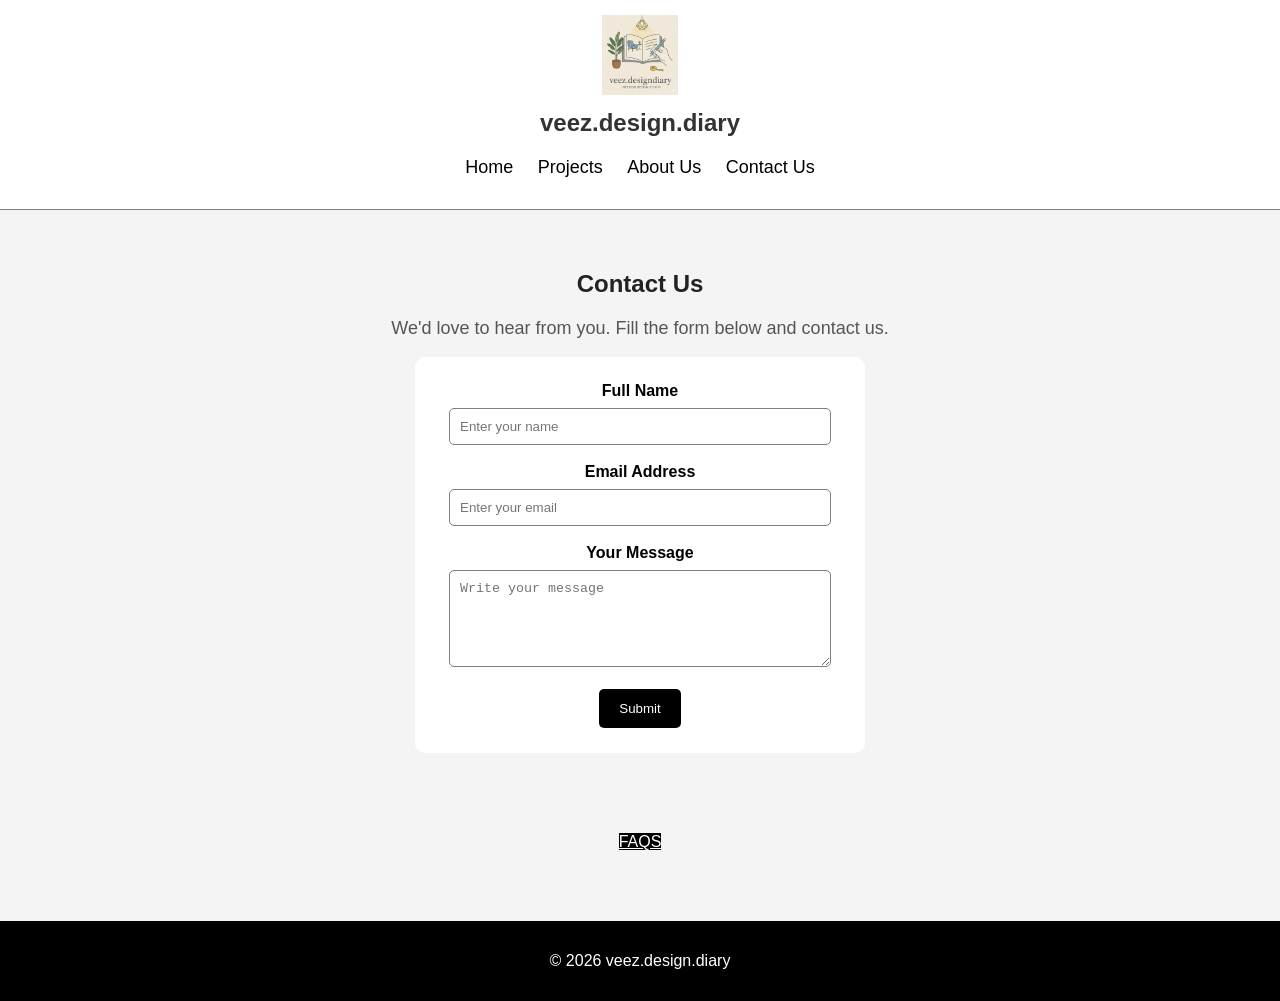
<file: contact.html>
<!DOCTYPE html>
<html lang="en">

<head>
    <meta charset="UTF-8">
    <meta name="viewport" content="width=device-width, initial-scale=1.0">
    <title>Contact Us</title>
    <link rel="stylesheet" href="style.css">

</head>

<body>
    <header>
        <div class="logo-section">
            <img src="images\veezdesign logo.png" alt="logo">
            <h2>veez.design.diary</h2>
        </div>
        <nav>
            <ul>
                <li><a href="index.html">Home</a></li>
                <li><a href="projects.html">Projects</a></li>
                <li><a href="about.html">About Us</a></li>
                <li><a href="contact.html">Contact Us</a></li>
            </ul>
        </nav>
    </header>
    <section class="page-section">
        <h1>Contact Us</h1>
        <p>
            We'd love to hear from you.
            Fill the form below and contact us.
        </p>
        <div class="contact-form">
            <label>Full Name</label>
            <br>
            <input type="text" placeholder="Enter your name">
            <br><br>
            <label>Email Address</label>
            <br>
            <input type="email" placeholder="Enter your email">
            <br><br>
            <label>Your Message</label>
            <br>
            <textarea rows="5" placeholder="Write your message"></textarea>
            <br><br>
            <button>Submit</button>
        </div>
    </section>
    <section class="page-section">
        <a href="faq.html" class="btn-dark"> FAQS</a>
    </section>
    <footer>
        <p>© 2026 veez.design.diary</p>
    </footer>
</body>
</file>
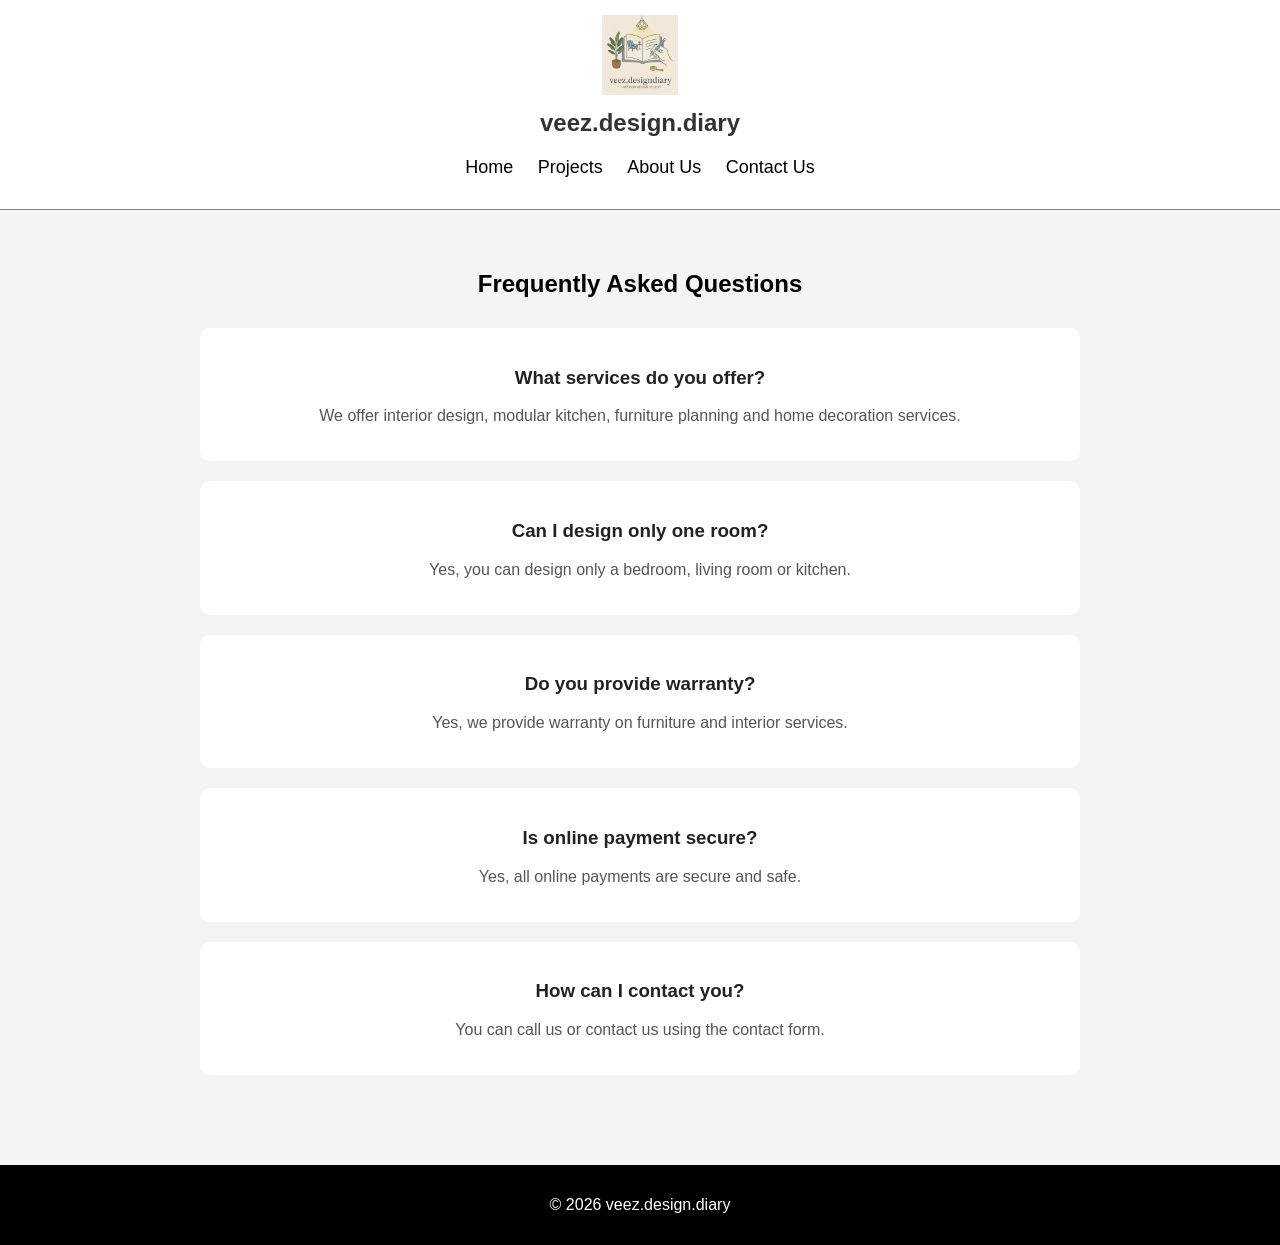
<file: faq.html>
<!DOCTYPE html>
<html lang="en">
<head>
    <meta charset="UTF-8">
    <meta name="viewport" content="width=device-width, initial-scale=1.0">
    <title>FAQs</title>
    <link rel="stylesheet" href="style.css">
</head>
<body>
    <header>
        <div class="logo-section">
            <img src="images\veezdesign logo.png" alt="logo">
            <h2>veez.design.diary</h2>
        </div>
        <nav>
            <ul>
                <li><a href="index.html">Home</a></li>
                <li><a href="projects.html">Projects</a></li>
                <li><a href="about.html">About Us</a></li>
                <li><a href="contact.html">Contact Us</a></li>
            </ul>
        </nav>
    </header>
    <section class="faq-section">
        <h1>Frequently Asked Questions</h1>
        <div class="faq-box">
            <h3>What services do you offer?</h3>
            <p>
                We offer interior design, modular kitchen,
                furniture planning and home decoration services.
            </p>
        </div>
        <div class="faq-box">
            <h3>Can I design only one room?</h3>
            <p>
                Yes, you can design only a bedroom,
                living room or kitchen.
            </p>
        </div>
        <div class="faq-box">
            <h3>Do you provide warranty?</h3>
            <p>
                Yes, we provide warranty on furniture
                and interior services.
            </p>
        </div>
        <div class="faq-box">
            <h3>Is online payment secure?</h3>
            <p>
                Yes, all online payments are secure and safe.
            </p>
        </div>
        <div class="faq-box">
            <h3>How can I contact you?</h3>
            <p>
                You can call us or contact us using the contact form.
            </p>
        </div>
    </section>
    <footer>
        <p>© 2026 veez.design.diary</p>
    </footer>

</body>
</file>
<file: style.css>
body {
    margin: 0;
    padding: 0;
    font-family: Arial, sans-serif;
    background-color: #f4f4f4;
}

/* Header */

header {
    background-color: white;
    padding: 15px;
    border-bottom: 1px solid gray;
}

/* Logo */

.logo-section {
    text-align: center;
}

.logo-section img {
    height: 80px;
}

.logo-section h2 {
    margin-top: 10px;
    color: #333;
}

/* Navigation */

nav {
    text-align: center;
    margin-top: 15px;
}

nav ul {
    list-style-type: none;
    padding: 0;
}

nav ul li {
    display: inline;
    margin: 10px;
}

nav ul li a {
    text-decoration: none;
    color: black;
    font-size: 18px;
}

nav ul li a:hover {
    color: blue;
}

/* Hero Section */

.hero-section {
    background-color: white;
    text-align: center;
    padding: 20px;
}

.hero-text h1 {
    font-size: 40px;
    color: #222;
}

.hero-text p {
    font-size: 18px;
    color: #555;
    margin-top: 15px;
}

/* Buttons */

.buttons {
    margin-top: 25px;
}

.buttons a {
    text-decoration: none;
    padding: 10px 18px;
    margin: 5px;
    display: inline-block;
    border-radius: 5px;
}

.btn-dark {
    background-color: black;
    color: white;
}

.btn-light {
    border: 1px solid black;
    color: black;
}

/* Images */

.hero-images {
    margin-top: 30px;
}

.hero-images img {
    width: 270px;
    height: 180px;
    margin: 10px;
    border-radius: 10px;
}

/* Features Section */

.feature-box:hover{
    background-color:#f0f0f0;
}

.features-section {
    text-align: center;
    padding: 20px;
}

.feature-box {
    background-color: white;
    width: 60%;
    margin: 15px auto;
    padding: 15px;
    border-radius: 10px;
}

.feature-box h3 {
    color: #222;
}

.feature-box p {
    color: #555;
}

/* Page Section */

.page-section {
    text-align: center;
    padding: 40px;
}

.page-section h1 {
    color: #222;
}

.page-section p {
    color: #555;
    font-size: 18px;
}

.page-section img {
    width: 400px;
    margin-top: 20px;
    border-radius: 10px;
}

/* Project Cards */

.cards {
    text-align: center;
}

.card {
    background-color: white;
    width: 300px;
    padding: 20px;
    margin: 20px;
    display: inline-block;
    border-radius: 10px;
}

.card img {
    width: 100%;
    height: 200px;
    border-radius: 10px;
}

.card h3 {
    margin-top: 15px;
}

.card p {
    color: #555;
}

/* Contact Form */

.contact-form {
    background-color: white;
    width: 400px;
    margin: auto;
    padding: 25px;
    border-radius: 10px;
}

.contact-form label {
    font-weight: bold;
}

.contact-form input,
.contact-form textarea {
    width: 90%;
    padding: 10px;
    margin-top: 8px;
    border: 1px solid gray;
    border-radius: 5px;
}

.contact-form button {
    padding: 12px 20px;
    background-color: black;
    color: white;
    border: none;
    border-radius: 5px;
}

.contact-form button:hover {
    background-color: #333;
}

/* Social Media */

.page-section img {
    margin: 10px;
}

/* Footer */

footer {
    background-color: black;
    color: white;
    text-align: center;
    padding: 15px;
    margin-top: 30px;
}

/* FAQ Section */

.faq-section {
    text-align: center;
    padding: 40px;
}

.faq-section h1 {
    margin-bottom: 30px;
}

.faq-box {
    background-color: white;
    width: 70%;
    margin: 20px auto;
    padding: 20px;
    border-radius: 10px;
}

.faq-box h3 {
    color: #222;
}

.faq-box p {
    color: #555;
    margin-top: 10px;
}

/* Table Section */

.table-section {
    text-align: center;
    padding: 40px;
}

table {
    width: 70%;
    margin: auto;
    border-collapse: collapse;
    background-color: white;
}

table,
th,
td {
    border: 1px solid gray;
}

th {
    background-color: black;
    color: white;
}

th,
td {
    padding: 15px;
}
</file>
